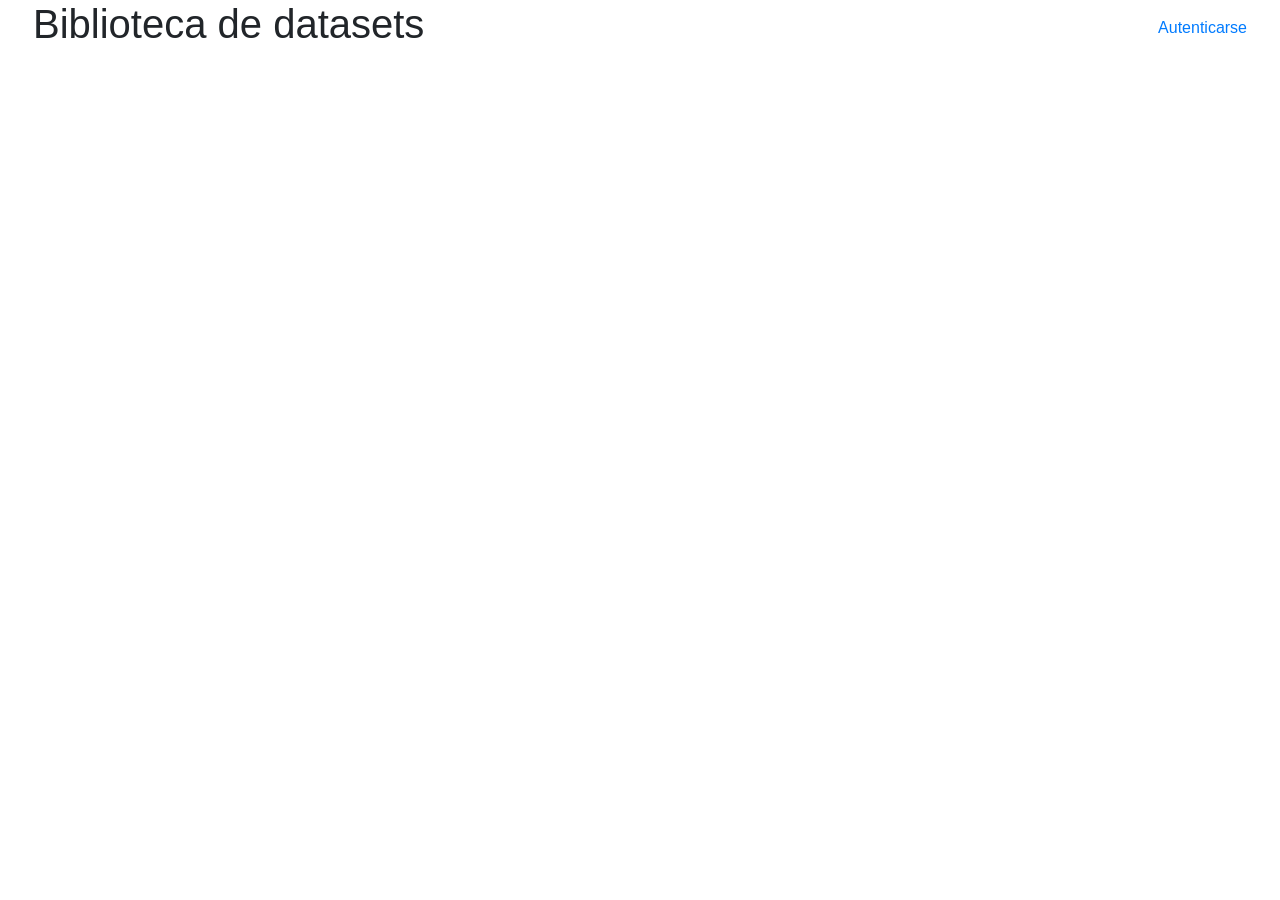
<file: index.html>
<html>
  <head>
    <title>DataBib explorer</title>
    <script src="resource/jQuery/jquery-3.4.1.min.js"></script>
    <script src="resource/popper/popper.min.js"></script>
    <link rel="stylesheet" href="resource/bootstrap-4/css/bootstrap.min.css">
    <script src="resource/bootstrap-4/js/bootstrap.min.js"></script>
    <link rel="stylesheet" href="resource/fontawesome-free-5.12.1-web/css/all.css">
    <script src="resource/JSZip/jszip.js"></script>
    <script src="index.js"></script>
    <style>
      .link{
        color: dodgerblue;
        cursor: pointer;
      }
      .link:hover{
        color: royalblue;
        text-decoration: underline;
      }
    </style>
  </head>

  <body>
    <div class="row justify-content-between px-5">
      <h1 class="h1">Biblioteca de datasets</h1>
      <a id="auth" href="resource/authenticate.html" class="my-auto" target="blank">Autenticarse</a>
      <label id="rem" class="my-auto link" hidden onclick="remove_token()">Eliminar Token</label>
    </div>
    <div id="dataBib" class="container-fluid">
    </div>
  </body>
</html>
</file>
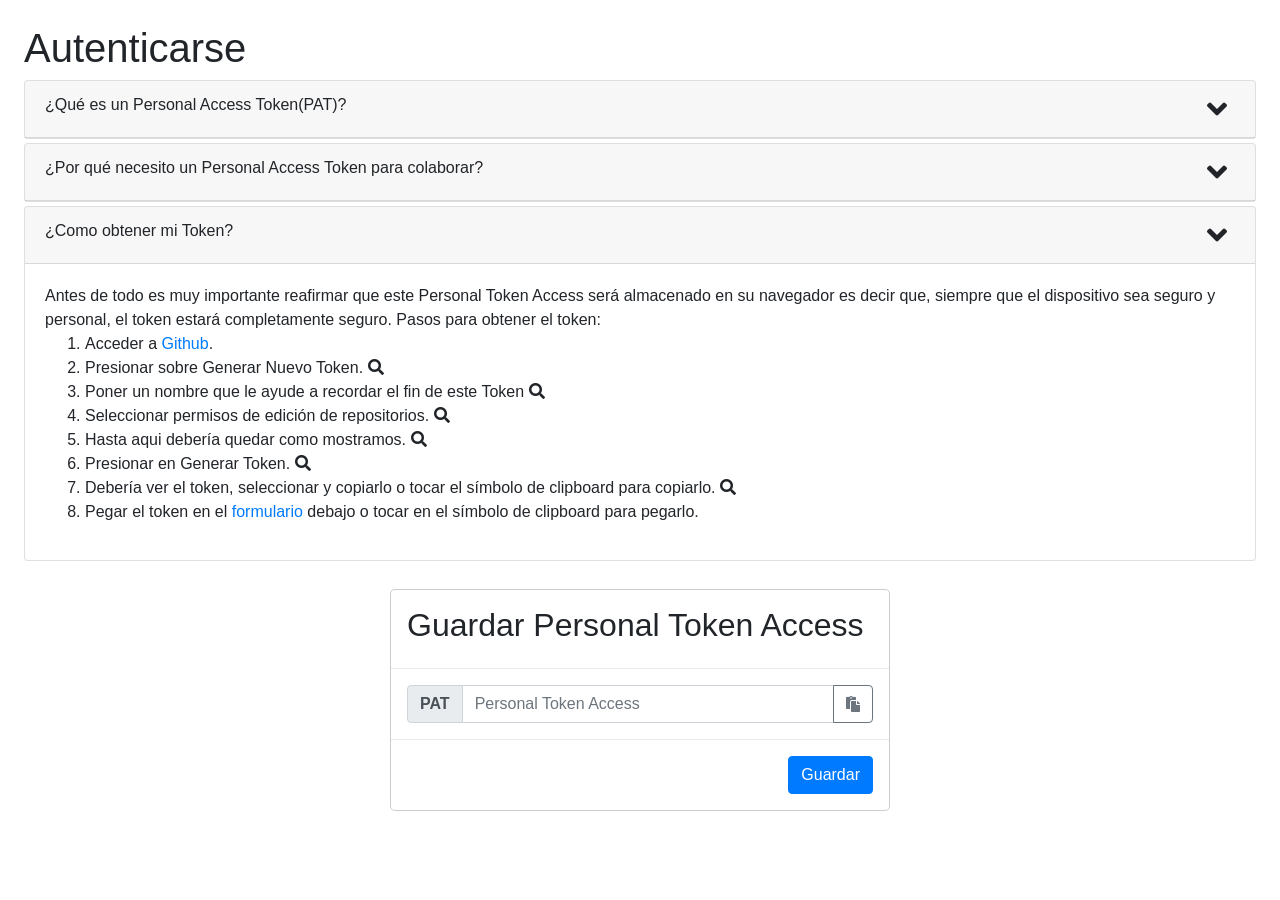
<file: resource/authenticate.html>
<html lang="es">
    <head>
        <title>DataBib Authentication</title>
        <meta charset="utf-8">
        <script src="jQuery/jquery-3.4.1.min.js"></script>
        <script src="popper/popper.min.js"></script>
        <link rel="stylesheet" href="bootstrap-4/css/bootstrap.min.css">
        <script src="bootstrap-4/js/bootstrap.min.js"></script>
        <link rel="stylesheet" href="fontawesome-free-5.12.1-web/css/all.css">
        <script src="authenticate.js"></script>
      </head>
      <body>
            <div class="p-4">
                
            <h1 class="h1">Autenticarse</h1>
                <div class="card my-1">
                    <div class="d-flex card-header justify-content-between" data-toggle="collapse"
                         data-target="#whatIsPat" aria-expanded="false">
                        <label>¿Qué es un Personal Access Token(PAT)?</label>
                        <i class="fas fa-angle-down mr-2" style="font-size: 2rem;" ></i>
                    </div>

                    <div id="whatIsPat" class="collapse">
                        <p class="card-body">
                            En el API de Github existen endpoints que requieren autentificación por parte del usuario
                            para poder editar y/o acceder al contenido.
                            Github brinda varias alternativas para esta autentificación OAuth App, Github App y
                            Personal Token Access.
                            Este último tiene que ser creado por el usuario, debe ser secreto y de uso personal,
                            ya que lo identifica en el sistema, es decir cualquier acción que se realize con este token,
                            Github asumirá que fue ejecutada por el dueño del token.
                        </p>
                    </div>

                </div>

                <div class="card my-1">
                    <div class="d-flex card-header justify-content-between" data-toggle="collapse"
                         data-target="#whyPat" aria-expanded="false">
                        <label>¿Por qué necesito un Personal Access Token para colaborar?</label>
                        <i class="fas fa-angle-down mr-2" style="font-size: 2rem;" ></i>
                    </div>

                    <div id="whyPat" class="collapse">
                        <p class="card-body">
                            Para poder contribuir a los datasets presentados en esta plataforma,
                            es necesario autenticarse en Github y así interactuar con el API brindado por este.
                            Ya que esta plataforma esta montada sobre Github pages, no contamos con un servidor,
                            para poder usar OAuth authentification brindada por github.
                            Por ello le pedimos que escriba un Personal Token Access con permisos para editar repos,
                            permitiendonos almacenarlo en el local storage de su navegador.
                        </p>
                    </div>

                </div>

                <div class="card my-1">
                    <div class="d-flex card-header justify-content-between" data-toggle="collapse"
                         data-target="#whoToPat" aria-expanded="false">
                        <label>¿Como obtener mi Token?</label>
                        <i class="fas fa-angle-down mr-2" style="font-size: 2rem;" ></i>
                    </div>

                    <div id="whoToPat" class="collapse show">
                        <div class="card-body">
                            Antes de todo es muy importante reafirmar que este Personal Token Access será almacenado
                            en su navegador es decir que, siempre que el dispositivo sea seguro y personal, el token
                            estará completamente seguro.
                            Pasos para obtener el token:
                            <ol class="">
                                <li>
                                    Acceder a <a href="https://github.com/settings/tokens" target="_blank">
                                        Github</a>.
                                </li>
                                <li>
                                    Presionar sobre Generar Nuevo Token.

                                    <i class="fa fa-search" data-toggle="popover" data-image="1"></i>

                                </li>
                                <li>
                                    Poner un nombre que le ayude a recordar el fin de este Token
                                    <i class="fa fa-search" data-toggle="popover" data-image="2"></i>
                                </li>
                                <li>
                                    Seleccionar permisos de edición de repositorios.
                                    <i class="fa fa-search" data-toggle="popover" data-image="3"></i>
                                </li>
                                <li>
                                    Hasta aqui debería quedar como mostramos.
                                    <i class="fa fa-search" data-toggle="popover" data-image="4"></i>
                                </li>
                                <li>
                                    Presionar en Generar Token.
                                    <i class="fa fa-search" data-toggle="popover" data-image="5"></i>
                                </li>
                                <li>
                                    Debería ver el token, seleccionar y copiarlo o tocar el símbolo de
                                    clipboard para copiarlo.
                                    <i class="fa fa-search" data-toggle="popover" data-image="6"></i>
                                </li>
                                <li>
                                    Pegar el token en el <a href="#form">formulario</a> debajo o tocar en el símbolo de clipboard para pegarlo.

                                </li>
                             </ol>


                        </div>
                    </div>

                </div>

                <div class="" id="form">
                    <div class="modal-dialog">
                        <div class="modal-content">
                            <div class="modal-header">
                                <h2>
                                    Guardar Personal Token Access
                                </h2>
                            </div>
                            <div class="modal-body">
                                <div class="input-group">
                                    <div class="input-group-prepend">
                                        <label for="github_token" class="font-weight-bold input-group-text">PAT</label>
                                    </div>
                                    <input type="text" id="github_token" class="form-control"
                                           placeholder="Personal Token Access"/>
                                    <div class="input-group-append">
                                        <button class="btn btn-outline-secondary" onclick="
                                            var input = $('#github_token')[0]
                                            navigator.clipboard.readText().then(
                                                text => input.value = text
                                            )

                                        "><i class="fa fa-paste"></i></button>
                                    </div>
                                </div>

                            </div>
                            <div class="modal-footer">
                                <button class="btn btn-primary" onclick="save_token()"> Guardar </button>
                            </div>
                        </div>
                    </div>


                </div>

            </div>
      <script>

      </script>
      </body>
</html>
</file>
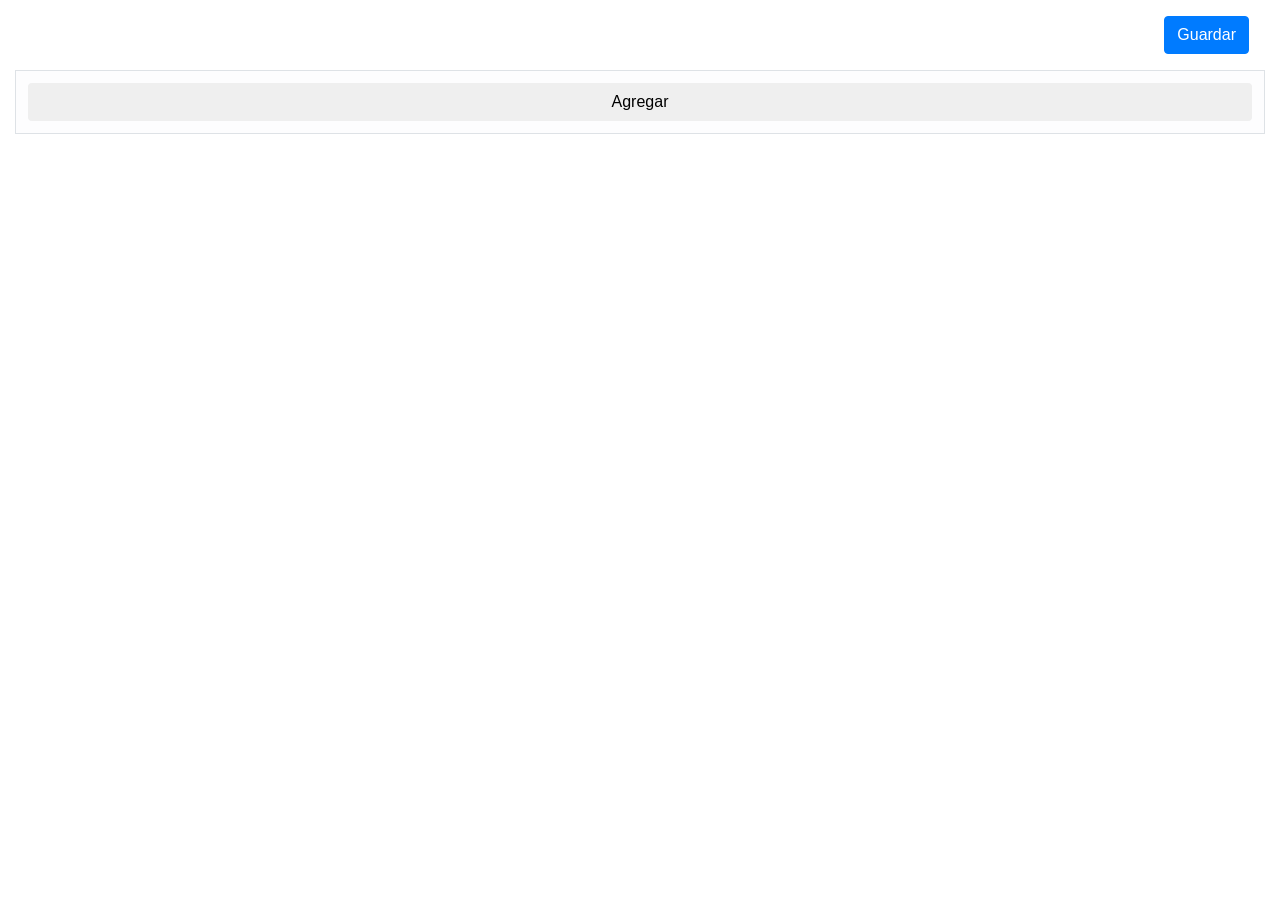
<file: editors/csv/editor.html>
<!doctype html>
<html lang="es">
<head>
    <meta charset="UTF-8">
    <meta name="viewport"
          content="width=device-width, user-scalable=no, initial-scale=1.0, maximum-scale=1.0, minimum-scale=1.0">
    <meta http-equiv="X-UA-Compatible" content="ie=edge">
    <title>Editor de CSV</title>
    <script src="../../resource/jQuery/jquery-3.4.1.min.js"></script>
    <link rel="stylesheet" href="../../resource/bootstrap-4/css/bootstrap.min.css">
    <script src="../../resource/bootstrap-4/js/bootstrap.min.js"></script>
    <script src="../../resource/popper/popper.min.js"></script>
    <link rel="stylesheet" href="../../resource/fontawesome-free-5.12.1-web/css/all.css">
    <script src="editor.js"></script>
    <script src="../../resource/editionApi.js"></script>
</head>
<body>
    
    <div class="container-fluid">
        <div class="d-flex justify-content-end">
            <button id="save_button" class="btn btn-primary m-3" data-toggle="modal" data-target="#exampleModal">Guardar</button>
            <div class="modal fade" id="exampleModal" tabindex="-1" role="dialog" aria-labelledby="exampleModalLabel" aria-hidden="true">
                <div class="modal-dialog" role="document">
                    <div class="modal-content">
                        <div class="modal-header">
                            <h5 class="modal-title" id="exampleModalLabel">Modal title</h5>
                            <button type="button" class="close" data-dismiss="modal" aria-label="Close">
                                <span aria-hidden="true">&times;</span>
                            </button>
                        </div>
                        <div class="modal-body">
                            <div class="form-group">
                                <label for="messageArea">Mensaje del Pull Request</label>
                                <textarea id="messageArea" class="form-control"></textarea>
                            </div>
                        </div>
                        <div class="modal-footer">
                            <button type="button" class="btn btn-secondary" data-dismiss="modal">Cancelar</button>
                            <button type="button" class="btn btn-primary" onclick="updateData()">Aceptar</button>
                        </div>
                    </div>
                </div>
            </div>
        </div>
        <div class="table-responsive">
            <table class="table table-hover table-light table-bordered" id="data_table">
                <thead>

                </thead>
                <tbody>

                </tbody>
                <tfoot>
                    <tr>
                        <td>
                            <button class="btn col" onclick="make_a_row()">Agregar</button>
                        </td>
                    </tr>
                </tfoot>
            </table>
        </div>
    </div>

</body>
</html>
</file>
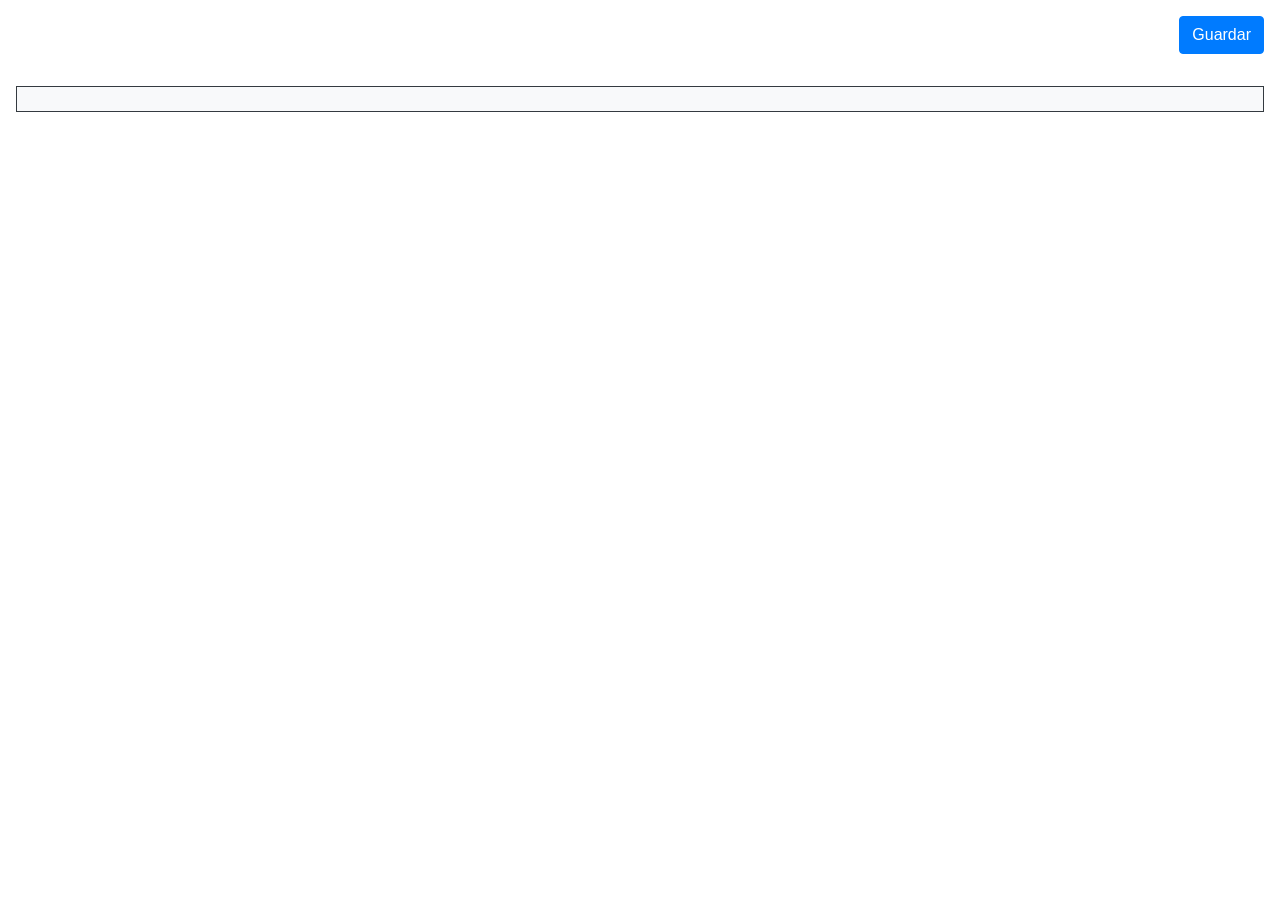
<file: editors/plain_json/editor.html>
<!doctype html>
<html lang="es">
<head>
    <meta charset="UTF-8">
    <meta name="viewport"
          content="width=device-width, user-scalable=no, initial-scale=1.0, maximum-scale=1.0, minimum-scale=1.0">
    <meta http-equiv="X-UA-Compatible" content="ie=edge">
    <title>Editor de JSON</title>
    <script src="../../resource/jQuery/jquery-3.4.1.min.js"></script>
    <link rel="stylesheet" href="../../resource/bootstrap-4/css/bootstrap.min.css">
    <script src="../../resource/bootstrap-4/js/bootstrap.min.js"></script>
    <script src="../../resource/popper/popper.min.js"></script>
    <link rel="stylesheet" href="../../resource/fontawesome-free-5.12.1-web/css/all.css">
    <script src="editor.js"></script>
    <script src="../../resource/editionApi.js"></script>

</head>
<body>
    <div class="d-flex justify-content-end">
        <button id="save_button" class="btn btn-primary m-3" data-toggle="modal" data-target="#exampleModal">Guardar</button>
            <div class="modal fade" id="exampleModal" tabindex="-1" role="dialog" aria-labelledby="exampleModalLabel" aria-hidden="true">
                <div class="modal-dialog" role="document">
                    <div class="modal-content">
                        <div class="modal-header">
                            <h5 class="modal-title" id="exampleModalLabel">Modal title</h5>
                            <button type="button" class="close" data-dismiss="modal" aria-label="Close">
                                <span aria-hidden="true">&times;</span>
                            </button>
                        </div>
                        <div class="modal-body">
                            <div class="form-group">
                                <label for="messageArea">Mensaje del Pull Request</label>
                                <textarea id="messageArea" class="form-control"></textarea>
                            </div>
                        </div>
                        <div class="modal-footer">
                            <button type="button" class="btn btn-secondary" data-dismiss="modal">Cancelar</button>
                            <button type="button" class="btn btn-primary" onclick="updateData()">Aceptar</button>
                        </div>
                    </div>
                </div>
            </div>
    </div>
    <div class="bg-light m-3 border-dark border" id="text_editor" contenteditable="true"></div>
</body>
</html>
</file>
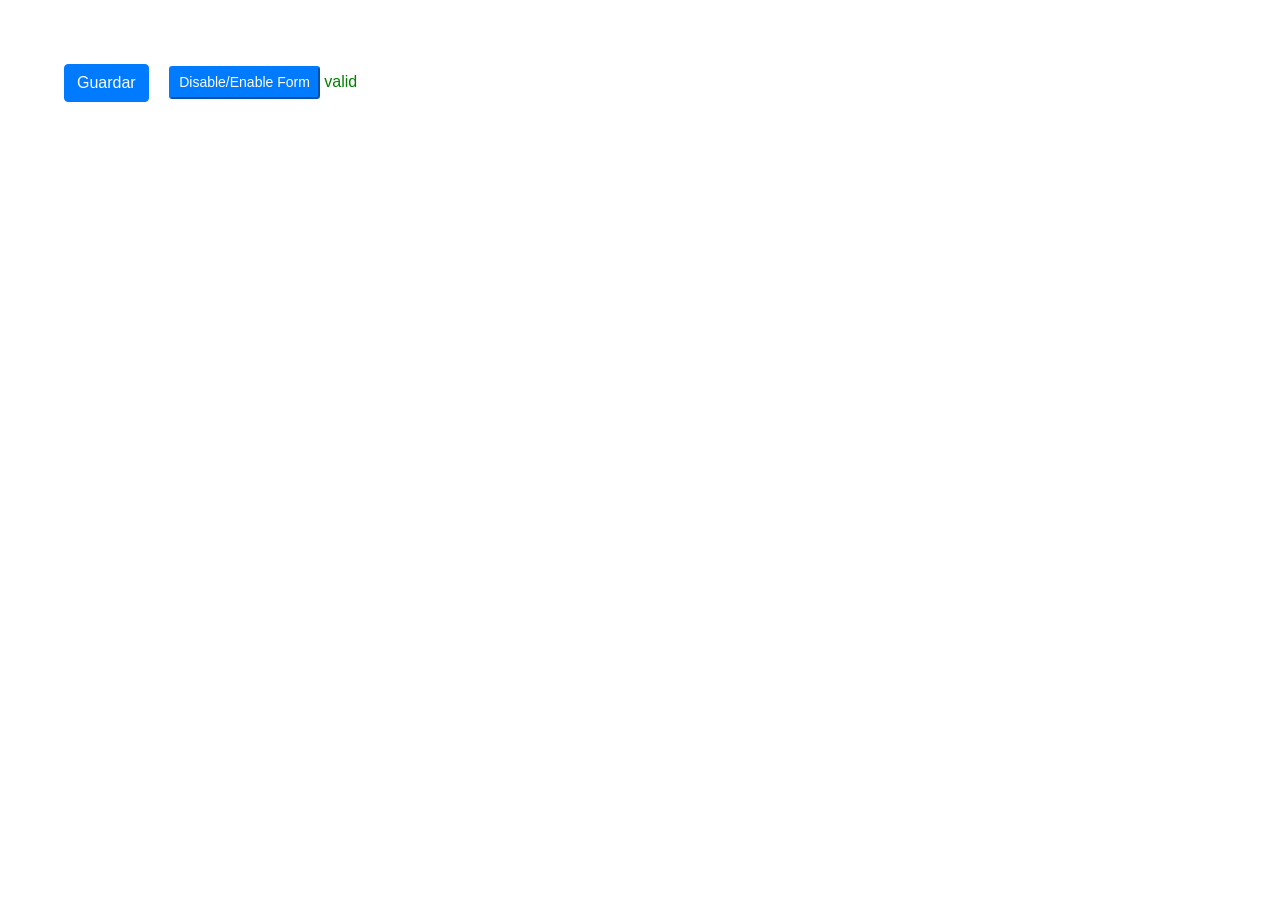
<file: editors/schema_json/editor.html>
<html>

<head>
  <meta charset="utf-8">
  <title>Advanced JSON Editor Example</title>
  <script src="../../resource/jQuery/jquery-3.4.1.min.js"></script>
  <script src="../../resource/json_editor/jsoneditor.min.js"></script>
  <link rel="stylesheet" href="../../resource/bootstrap-4/css/bootstrap.min.css">
  <script src="../../resource/bootstrap-4/js/bootstrap.min.js"></script>
  <script src="../../resource/popper/popper.min.js"></script>
  <link rel="stylesheet" href="../../resource/fontawesome-free-5.12.1-web/css/all.css">
  <script src="editor.js"></script>
  <script src="../../resource/editionApi.js"></script>


  <style>
    .choices>* {
      box-sizing: border-box;
    }
  </style>
  <style>
    .starrating {
      direction: rtl;
      display: inline-block;
      white-space: nowrap;
    }

    .starrating>input {
      display: none;
    }
    /* Remove radio buttons */
    .starrating>label:before {
      content: '\2606';
      /* Empty Star */
      margin: 1px;
      font-size: 18px;
      font-style: normal;
      font-weight: 400;
      line-height: 1;
      font-family: 'Arial';
      display: inline-block;
    }

    .starrating>label {
      color: #888;
      /* Start color when not clicked */
      cursor: pointer;
      margin: 0;
      margin: 8px 0 2px 0;
    }

    .starrating>label.starrating-display-enabled {
      margin: 1px 0 0 0;
    }

    .starrating>input:checked~label,
    .starrating:not(.readonly)>input:hover~label {
      color: #ffca08;
      /* Set yellow color when star checked/hover */
    }

    .starrating>input:checked~label:before,
    .starrating:not(.readonly)>input:hover~label:before {
      content: '\2605';
      /* Filled Star when star checked/hover */
      text-shadow: 0 0 1px rgba(0, 20, 20, 1);
    }

    .starrating .starrating-display {
      position: relative;
      direction: rtl;
      text-align: center;
      font-size: 10px;
      line-height: 0px;
    }
  </style>
  <style id="theme-html"></style>
</head>

<body>
  <div class="m-5">

    <div class="mr-auto">
      <button id="save_button" class="btn btn-primary m-3" data-toggle="modal" data-target="#exampleModal">Guardar</button>
            <div class="modal fade" id="exampleModal" tabindex="-1" role="dialog" aria-labelledby="exampleModalLabel" aria-hidden="true">
                <div class="modal-dialog" role="document">
                    <div class="modal-content">
                        <div class="modal-header">
                            <h5 class="modal-title" id="exampleModalLabel">Modal title</h5>
                            <button type="button" class="close" data-dismiss="modal" aria-label="Close">
                                <span aria-hidden="true">&times;</span>
                            </button>
                        </div>
                        <div class="modal-body">
                            <div class="form-group">
                                <label for="messageArea">Mensaje del Pull Request</label>
                                <textarea id="messageArea" class="form-control"></textarea>
                            </div>
                        </div>
                        <div class="modal-footer">
                            <button type="button" class="btn btn-secondary" data-dismiss="modal">Cancelar</button>
                            <button type="button" class="btn btn-primary" onclick="updateData()">Aceptar</button>
                        </div>
                    </div>
                </div>
            </div>
      <button id="enable_disable" class="btn-sm btn-primary">Disable/Enable Form</button>
      <span id="valid_indicator" style="color: green;">valid</span>

    </div>
    <div id="editor_holder" data-theme="html">

    </div>
  </div>
</body>

</html>
</file>
